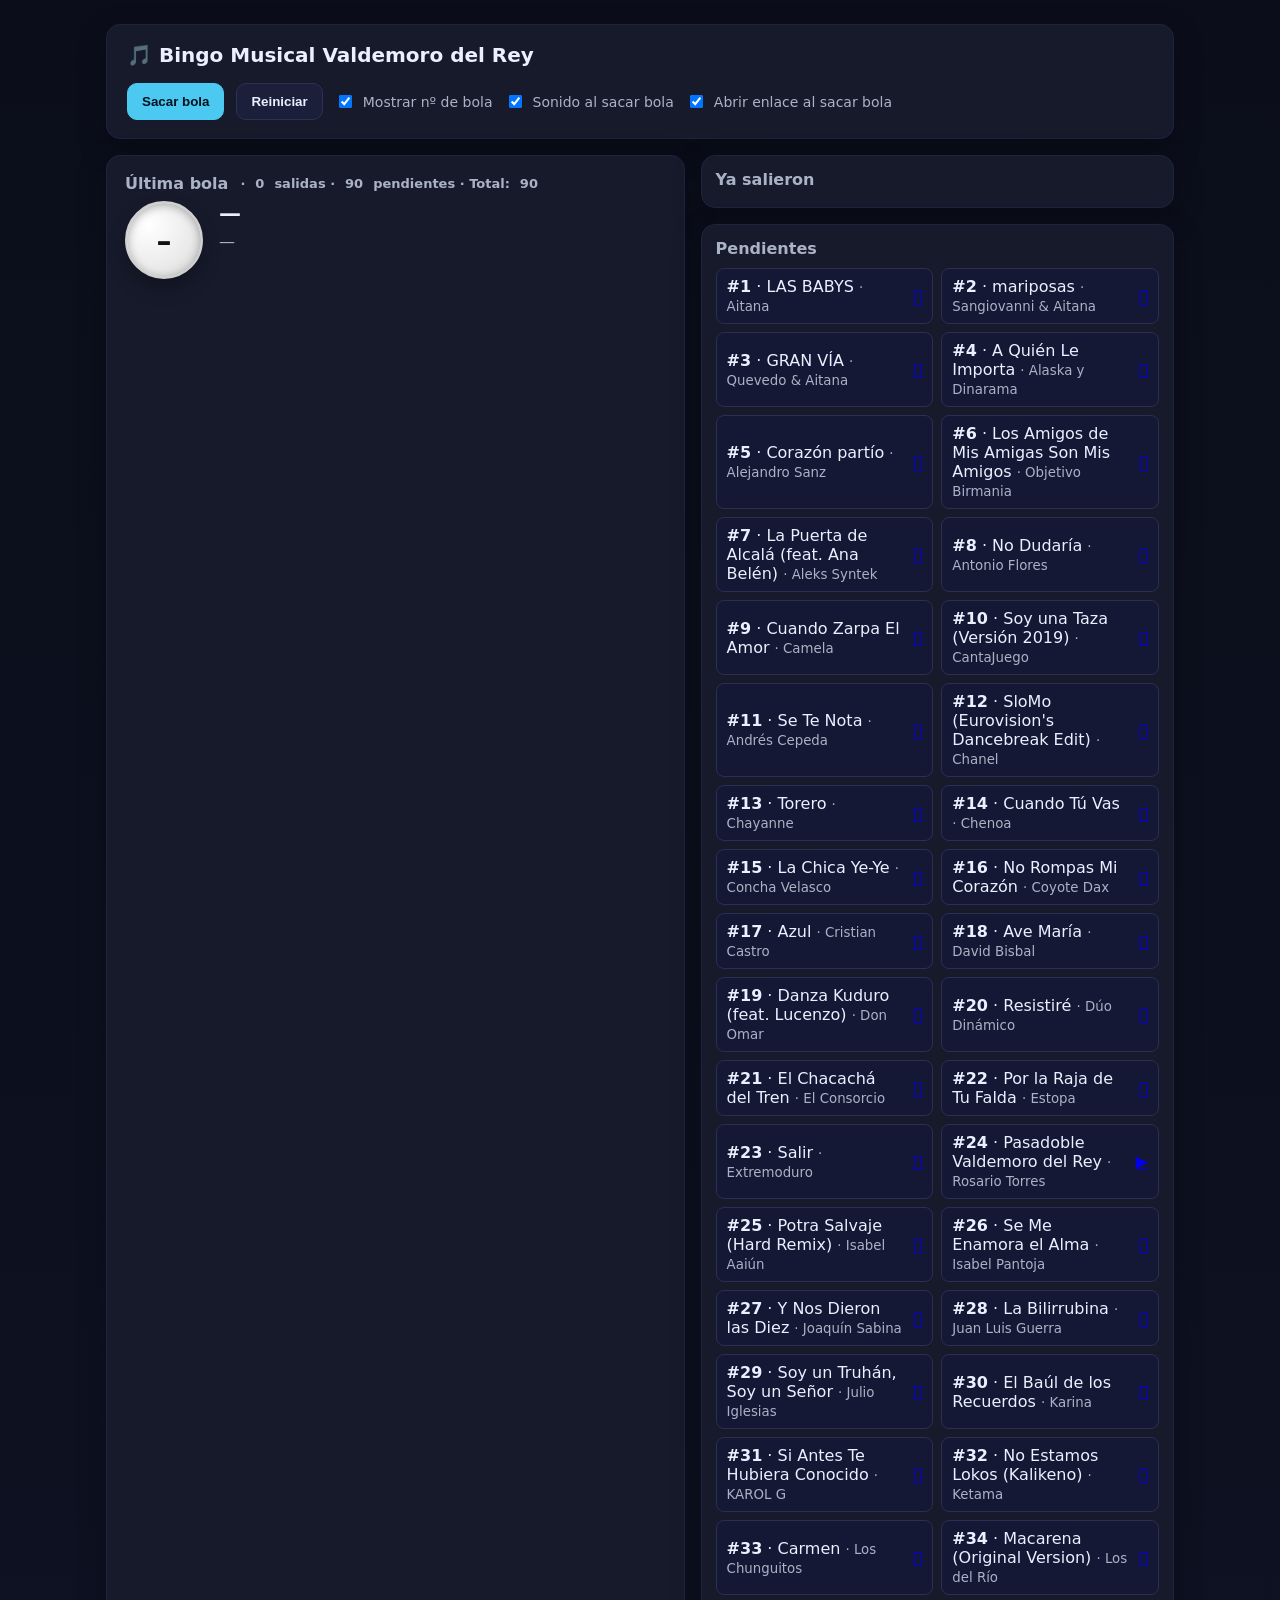
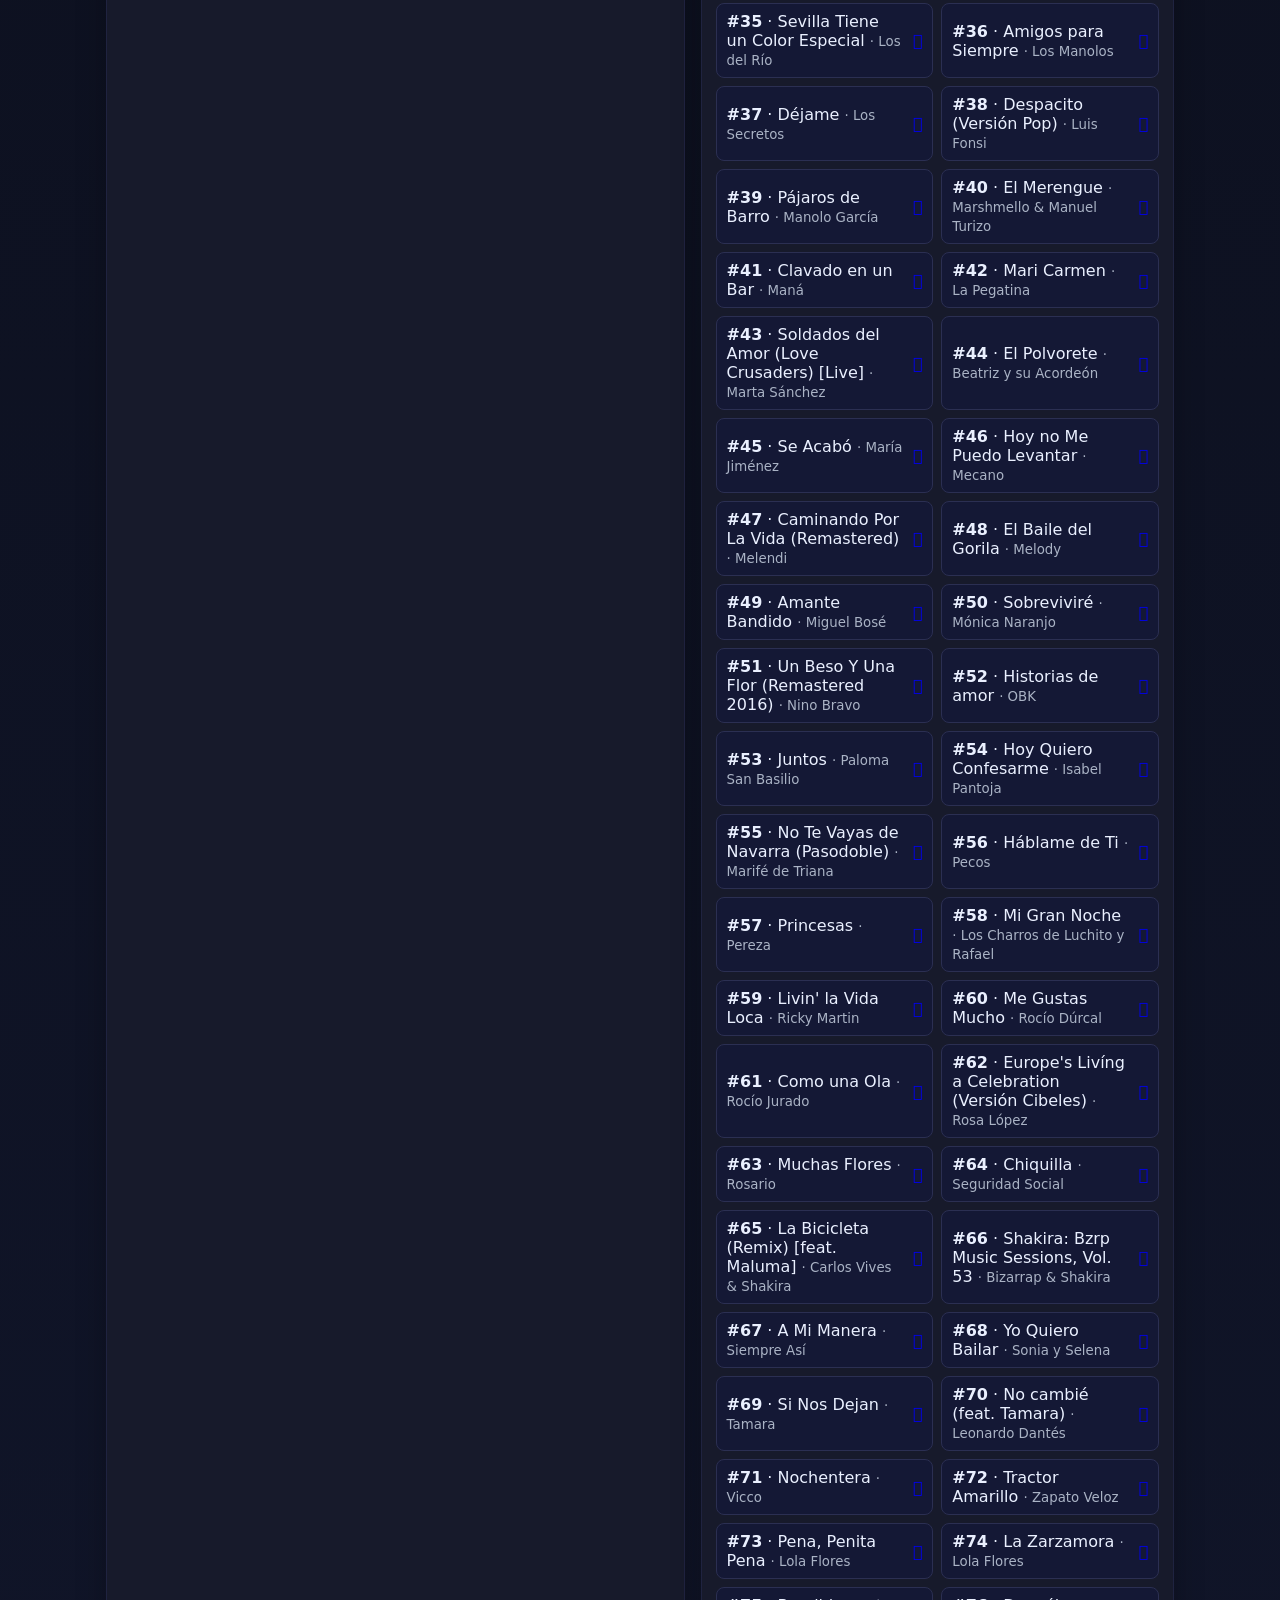
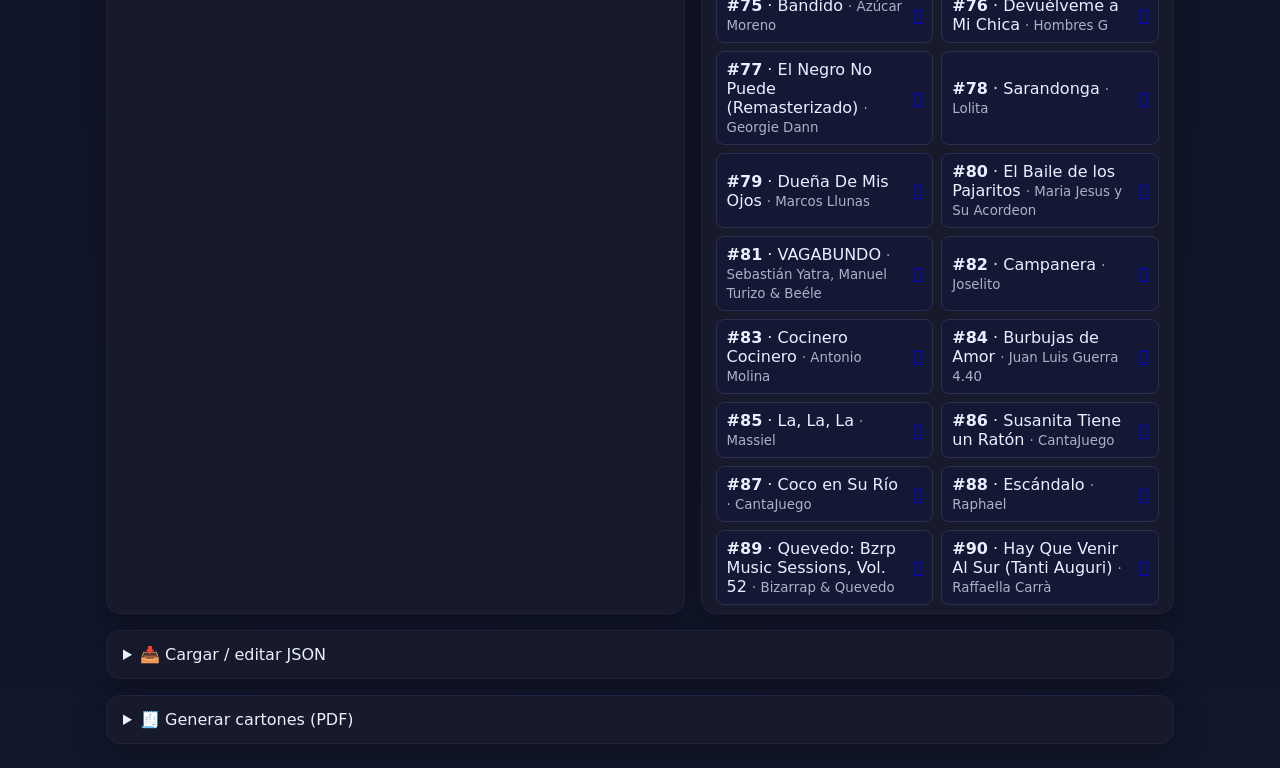
<file: pr-preview/pr-2/Index_v1.html>
<!doctype html>
<html lang="es">
<head>
<meta charset="utf-8" />
<meta name="viewport" content="width=device-width,initial-scale=1" />
<title>Bingo Musical Valdemoro del Rey</title>
<style>
  :root{
    --bg:#0f1220; --card:#171a2b; --muted:#aab3c5; --text:#eaf0ff; --accent:#4cc9f0; --ok:#38d39f; --warn:#ffbe0b; --danger:#ef476f;
  }
  *{box-sizing:border-box}
  body{margin:0;background:linear-gradient(180deg,#0b0e1a 0%,#11162b 100%);color:var(--text);font-family:system-ui,-apple-system,Segoe UI,Roboto,Ubuntu,Cantarell,'Helvetica Neue',Arial}
  .wrap{max-width:1100px;margin:24px auto;padding:0 16px}
  .card{background:var(--card);border:1px solid #1f2340;border-radius:14px;box-shadow:0 10px 30px rgba(0,0,0,.25)}
  header.card{padding:18px 20px;display:flex;gap:16px;align-items:center;justify-content:space-between;flex-wrap:wrap}
  header h1{font-size:20px;margin:0}
  header .controls{display:flex;gap:12px;align-items:center;flex-wrap:wrap}
  .btn{appearance:none;border:1px solid #2d3156;background:#1b1f39;color:var(--text);padding:10px 14px;border-radius:10px;cursor:pointer;font-weight:600}
  .btn.primary{background:var(--accent);border-color:var(--accent);color:#001220}
  .btn:disabled{opacity:.5;cursor:not-allowed}
  .toggle{display:flex;gap:8px;align-items:center;font-size:14px;color:var(--muted)}
  .main{display:grid;grid-template-columns:1.1fr .9fr;gap:16px;margin-top:16px}
  @media (max-width:900px){.main{grid-template-columns:1fr}}
  .now.card{padding:18px}
  .now h2{margin:0 0 8px 0;font-size:16px;color:var(--muted);display:flex;align-items:center;gap:12px}
  .counters{font-size:13px;color:var(--muted);display:flex;gap:10px}
  .songBox{display:flex;gap:16px;align-items:flex-start;justify-content:space-between}
  .songMeta{min-height:72px;flex:1}
  .title{font-size:22px;font-weight:800;margin:0}
  .artist{margin:6px 0 0 0;color:var(--muted)}
  .ball{display:inline-flex;align-items:center;justify-content:center;min-width:78px;height:78px;border-radius:50%;
        background:radial-gradient(circle at 30% 30%, #fff, #eaeaea 60%, #d0d0d0);color:#111;border:2px solid #cfcfcf;
        font-weight:900;font-size:30px;box-shadow:inset 0 2px 10px rgba(0,0,0,.3), 0 10px 18px rgba(0,0,0,.25)}
  .links{display:flex;gap:10px;align-items:center;margin-top:10px;flex-wrap:wrap}
  .linkIcon{display:inline-flex;align-items:center;gap:8px;padding:8px 10px;border:1px solid #2d3156;border-radius:8px;text-decoration:none;color:var(--text);background:#151935}
  .linkIcon:hover{border-color:var(--accent)}
  .apple svg,.yt svg{width:18px;height:18px}
  .lists{display:grid;gap:16px}
  .list.card{padding:14px 14px 8px}
  .list h3{margin:0 0 10px 0;font-size:16px;color:var(--muted)}
  .grid{display:grid;grid-template-columns:repeat(2,1fr);gap:8px}
  @media (max-width:700px){.grid{grid-template-columns:1fr}}
  .pill{padding:8px 10px;background:#141835;border:1px solid #2b2f52;border-radius:8px;display:flex;justify-content:space-between;gap:10px;align-items:center}
  .pill small{color:var(--muted)}
  .pill.used{opacity:.55}
  .pill .open{margin-left:auto}
  details.loader{margin-top:16px}
  details.loader>summary{cursor:pointer;user-select:none;padding:14px 16px}
  .loader .panel{padding:0 16px 16px}
  textarea{width:100%;min-height:180px;border-radius:10px;border:1px solid #2b2f52;background:#0f1330;color:var(--text);padding:12px;resize:vertical}
  .loader .row{display:flex;gap:10px;flex-wrap:wrap;margin-top:10px}
  .msg{margin-top:8px;font-size:13px;color:var(--muted)}
</style>
</head>
<body>
<div class="wrap">
  <header class="card">
    <h1>🎵 Bingo Musical Valdemoro del Rey</h1>
    <div class="controls">
      <button id="drawBtn" class="btn primary">Sacar bola</button>
      <button id="resetBtn" class="btn">Reiniciar</button>
      <label class="toggle"><input type="checkbox" id="cbShowBall" checked> Mostrar nº de bola</label>
      <label class="toggle"><input type="checkbox" id="cbSound" checked> Sonido al sacar bola</label>
      <label class="toggle"><input type="checkbox" id="cbAutoOpen" checked> Abrir enlace al sacar bola</label>
    </div>
  </header>

  <section class="main">
    <div class="now card">
      <h2>
        Última bola
        <span class="counters">
          · <strong id="countDrawn">0</strong> salidas
          · <strong id="countPending">0</strong> pendientes
          · Total: <strong id="countTotal">0</strong>
        </span>
      </h2>
      <div class="songBox">
        <div class="ball" id="ballNum">–</div>
        <div class="songMeta">
          <p class="title" id="songTitle">—</p>
          <p class="artist" id="songArtist">—</p>
          <div class="links" id="songLinks"></div>
        </div>
      </div>
    </div>

    <div class="lists">
      <div class="list card">
        <h3>Ya salieron</h3>
        <div id="drawnList" class="grid"></div>
      </div>
      <div class="list card">
        <h3>Pendientes</h3>
        <div id="pendingList" class="grid"></div>
      </div>
    </div>
  </section>

  <!-- Carga de JSON plegable -->
  <details class="loader card" id="loaderBox" close>
    <summary>📥 Cargar / editar JSON</summary>
    <div class="panel">
      <p class="msg">Pega aquí tu JSON (puede ser el wrapper con <code>tracks</code> o un array de pistas). Al cargar, se insertará <strong>en la posición 24</strong> una entrada de YouTube: <code>https://youtu.be/fFymS4MOzW0?si=HHfD8zbTIdWuHcXm</code>.</p>
      <textarea id="jsonInput" placeholder="Pega aquí el JSON…"></textarea>
      <div class="row">
        <button id="loadBtn" class="btn primary">Cargar JSON</button>
        <button id="useScriptBtn" class="btn">Cargar JSON embebido</button>
        <button id="toggleLoader" class="btn">Ocultar panel</button>
      </div>
      <p class="msg" id="statusMsg"></p>
    </div>
  </details>

  <!-- Generador de cartones -->
  <details class="loader card" id="loaderBox" close>
    <summary>🧾 Generar cartones (PDF)</summary>
    <div class="row">
      <label>Cantidad: <input id="qty" type="number" min="2" max="100" step="2" value="40" style="width:80px"></label>
      <button id="genBtn" class="btn primary">Generar cartones (PDF)</button>
      <span class="msg">A4 vertical · 2 cartones por página · 4×2 · “24” forzado al Pasodoble</span>
    </div>
    <p class="msg">Usa la lista actualmente cargada arriba. Si no has cargado nada, puedes usar “Cargar JSON embebido”.</p>
  </details>

  <!-- JSON embebido (original). La inserción del vídeo se hace al cargar -->
  <script type="application/json" id="initialJson">
    [
      {
        "description" : null,
        "tracks" : [
          {"serviceId":"1690003453","isrc":"ESUM72301752","artist":"Aitana","service":"applemusic","album":"LAS BABYS - Single","track":"LAS BABYS"},
          {"serviceId":"1625189890","artist":"Sangiovanni & Aitana","isrc":"ITZ042200146","album":"mariposas - Single","service":"applemusic","track":"mariposas"},
          {"service":"applemusic","track":"GRAN VÍA","isrc":"ES03H2400005","serviceId":"1780125579","artist":"Quevedo & Aitana","album":"BUENAS NOCHES"},
          {"serviceId":"726347452","album":"No Es Pecado (Remastered)","isrc":"ES5088602056","artist":"Alaska y Dinarama","track":"A Quién Le Importa","service":"applemusic"},
          {"artist":"Alejandro Sanz","service":"applemusic","track":"Corazón partío","serviceId":"478735639","album":"Colección definitiva (Super Deluxe iTunes exclusive)","isrc":"ES5159706045"},
          {"album":"Los Amigos de Mis Amigas Son Mis Amigos","service":"applemusic","track":"Los Amigos de Mis Amigas Son Mis Amigos","artist":"Objetivo Birmania","serviceId":"1255652871","isrc":"ES5118900095"},
          {"track":"La Puerta de Alcalá (feat. Ana Belén)","album":"Dual","artist":"Aleks Syntek","service":"applemusic","serviceId":"1299890926","isrc":"MXF011700221"},
          {"isrc":"ES5118001337","track":"No Dudaría","serviceId":"284746940","album":"Lo Mejor de Antonio","service":"applemusic","artist":"Antonio Flores"},
          {"serviceId":"693126354","track":"Cuando Zarpa El Amor","service":"applemusic","isrc":"ES5080400083","artist":"Camela","album":"Dioni, Ángeles y Miguel"},
          {"artist":"CantaJuego","serviceId":"1815321362","isrc":"ES6081810816","album":"Super Éxitos","track":"Soy una Taza (Versión 2019)","service":"applemusic"},
          {"isrc":"COFC10910010","album":"Día Tras Día","artist":"Andrés Cepeda","service":"applemusic","serviceId":"1735811389","track":"Se Te Nota"},
          {"service":"applemusic","serviceId":"1623372943","album":"SloMo (Eurovision's Dancebreak Edit) - Single","artist":"Chanel","track":"SloMo (Eurovision's Dancebreak Edit)","isrc":"ES94B2200107"},
          {"track":"Torero","artist":"Chayanne","album":"Grandes Éxitos","isrc":"NLB630200016","service":"applemusic","serviceId":"162308851"},
          {"service":"applemusic","serviceId":"1443353134","isrc":"ES6010200167","album":"Chenoa","track":"Cuando Tú Vas","artist":"Chenoa"},
          {"track":"La Chica Ye-Ye","isrc":"DEXN92264767","serviceId":"1620245427","service":"applemusic","artist":"Concha Velasco","album":"Las Canciones de Concha Velasco"},
          {"serviceId":"1630351475","service":"applemusic","isrc":"ES6010100020","album":"Me Vale","artist":"Coyote Dax","track":"No Rompas Mi Corazón"},
          {"track":"Azul","isrc":"USBL10100287","album":"Cancionero","service":"applemusic","artist":"Cristian Castro","serviceId":"1140337878"},
          {"artist":"David Bisbal","service":"applemusic","isrc":"ES6010200293","track":"Ave María","serviceId":"1442852141","album":"Corazón Latino"},
          {"service":"applemusic","isrc":"USUM71020778","track":"Danza Kuduro (feat. Lucenzo)","serviceId":"1440636498","artist":"Don Omar","album":"Meet The Orphans (Deluxe Edition)"},
          {"serviceId":"289543922","album":"Resistiré","isrc":"ES5110002956","track":"Resistiré","artist":"Dúo Dinámico","service":"applemusic"},
          {"album":"Canciones para Toda la Vida","isrc":"ES5089302510","track":"El Chacachá del Tren","artist":"El Consorcio","serviceId":"699619884","service":"applemusic"},
          {"artist":"Estopa","serviceId":"1109973192","track":"Por la Raja de Tu Falda","album":"Esencial Estopa","service":"applemusic","isrc":"ES5029900140"},
          {"album":"Canciones Prohibidas","isrc":"ES5019814000","service":"applemusic","track":"Salir","serviceId":"403729816","artist":"Extremoduro"},
          {"isrc":"QZTB82355610","album":"Potra Salvaje (Hard Remix) - Single","artist":"Isabel Aaiún","track":"Potra Salvaje (Hard Remix)","serviceId":"1750981699","service":"applemusic"},
          {"service":"applemusic","track":"Se Me Enamora el Alma","album":"Pasión y Deseo - Sus Grandes Éxitos de la Copla y de la Balada Romántica","artist":"Isabel Pantoja","serviceId":"333607875","isrc":"ES5028900068"},
          {"service":"applemusic","isrc":"ES5029200072","track":"Y Nos Dieron las Diez","album":"Física y Química","artist":"Joaquín Sabina","serviceId":"268603427"},
          {"isrc":"USJ3V1862535","album":"Merengue Mania ¡Éxitos Latino!","track":"La Bilirrubina","artist":"Juan Luis Guerra","service":"applemusic","serviceId":"1560870008"},
          {"serviceId":"323475992","isrc":"NLB637800101","album":"Mi Vida - Grandes Éxitos","service":"applemusic","track":"Soy un Truhán, Soy un Señor","artist":"Julio Iglesias"},
          {"track":"El Baúl de los Recuerdos","artist":"Karina","service":"applemusic","isrc":"ES5299400048","album":"Mágicos 60","serviceId":"157403400"},
          {"serviceId":"1819545673","isrc":"USUG12400968","track":"Si Antes Te Hubiera Conocido","service":"applemusic","artist":"KAROL G","album":"Tropicoqueta"},
          {"serviceId":"1444002414","track":"No Estamos Lokos (Kalikeno)","service":"applemusic","isrc":"ES5009500064","artist":"Ketama","album":"De Aki a Ketama"},
          {"album":"Hoy Sus 30 Mejores Canciones","service":"applemusic","track":"Carmen","isrc":"ES5630700152","artist":"Los Chunguitos","serviceId":"259103307"},
          {"serviceId":"258647542","isrc":"ES5109500538","track":"Macarena (Original Version)","artist":"Los del Río","service":"applemusic","album":"Fiesta Macarena"},
          {"artist":"Los del Río","isrc":"ES5100100219","service":"applemusic","album":"Alegría y Cosabuena","track":"Sevilla Tiene un Color Especial","serviceId":"255684965"},
          {"track":"Amigos para Siempre","album":"Rumbas Sin Fronteras","artist":"Los Manolos","service":"applemusic","isrc":"ES5020100334","serviceId":"255677282"},
          {"track":"Déjame","serviceId":"101205025","artist":"Los Secretos","service":"applemusic","isrc":"ES6009600120","album":"Grandes Éxitos"},
          {"serviceId":"1445025224","isrc":"USUM71700112","album":"Despacito (Versión Pop) - Single","track":"Despacito (Versión Pop)","artist":"Luis Fonsi","service":"applemusic"},
          {"track":"Pájaros de Barro","isrc":"ES5029800161","album":"Arena en los Bolsillos","artist":"Manolo García","service":"applemusic","serviceId":"276995935"},
          {"album":"El Merengue - Single","service":"applemusic","isrc":"USSD12300040","track":"El Merengue","artist":"Marshmello & Manuel Turizo","serviceId":"1673869624"},
          {"album":"Sueños Líquidos","serviceId":"306124358","service":"applemusic","artist":"Maná","track":"Clavado en un Bar","isrc":"MXF159700094"},
          {"track":"Mari Carmen","serviceId":"1472265522","service":"applemusic","artist":"La Pegatina","album":"Xapomelön","isrc":"ES7311100021"},
          {"album":"Lo Mejor de Marta Sánchez","service":"applemusic","artist":"Marta Sánchez","isrc":"ES5700501183","track":"Soldados del Amor (Love Crusaders) [Live]","serviceId":"1442665094"},
          {"service":"applemusic","artist":"Beatriz y su Acordeón","serviceId":"1728036402","album":"Poquito a Poco","isrc":"ES7421600239","track":"El Polvorete"},
          {"track":"Se Acabó","album":"12 Grandes Éxitos","artist":"María Jiménez","service":"applemusic","serviceId":"128179175","isrc":"ES5079100127"},
          {"service":"applemusic","track":"Hoy no Me Puedo Levantar","serviceId":"1559885440","album":"Mecano","isrc":"ES5029700676","artist":"Mecano"},
          {"album":"Caminando Por La Vida (Remastered)","track":"Caminando Por La Vida (Remastered)","service":"applemusic","artist":"Melendi","serviceId":"726341812","isrc":"ES5080700531"},
          {"track":"El Baile del Gorila","service":"applemusic","serviceId":"1339123856","isrc":"ES5110103506","album":"De Pata Negra","artist":"Melody"},
          {"artist":"Miguel Bosé","isrc":"NLB638490150","serviceId":"422022735","album":"Bandido","track":"Amante Bandido","service":"applemusic"},
          {"isrc":"ES5110002561","artist":"Mónica Naranjo","serviceId":"283536755","service":"applemusic","track":"Sobreviviré","album":"Minage"},
          {"service":"applemusic","serviceId":"1443284629","album":"Un Beso Y Una Flor (Remastered 2016)","artist":"Nino Bravo","track":"Un Beso Y Una Flor (Remastered 2016)","isrc":"ES5701600285"},
          {"track":"Historias de amor","service":"applemusic","serviceId":"695551557","album":"Llámalo Sueño","artist":"OBK","isrc":"ES1059200100"},
          {"service":"applemusic","isrc":"ES5088303961","artist":"Paloma San Basilio","album":"Las 101 canciones - Cinco décadas de Pop Español","serviceId":"930077977","track":"Juntos"},
          {"serviceId":"276169923","album":"Marinero de Luces","service":"applemusic","isrc":"ES5028500092","track":"Hoy Quiero Confesarme","artist":"Isabel Pantoja"},
          {"service":"applemusic","isrc":"ES5027500283","album":"La Copla, Siempre","track":"No Te Vayas de Navarra (Pasodoble)","serviceId":"273921316","artist":"Marifé de Triana"},
          {"isrc":"ES5117900040","track":"Háblame de Ti","service":"applemusic","serviceId":"283155186","artist":"Pecos","album":"30 Grandes Éxitos y un Par de Corazones"},
          {"service":"applemusic","serviceId":"274146665","album":"Animales","artist":"Pereza","isrc":"ES5020500059","track":"Princesas"},
          {"artist":"Los Charros de Luchito y Rafael","isrc":"CLDG21400407","service":"applemusic","track":"Mi Gran Noche","serviceId":"1283366227","album":"A Pasos de Gigante"},
          {"track":"Livin' la Vida Loca","serviceId":"192821659","album":"Ricky Martin","isrc":"NLB639920005","service":"applemusic","artist":"Ricky Martin"},
          {"album":"Rocío Dúrcal: Sus 16 Grandes Éxitos","artist":"Rocío Dúrcal","isrc":"MXF019100120","serviceId":"168412220","track":"Me Gustas Mucho","service":"applemusic"},
          {"track":"Como una Ola","artist":"Rocío Jurado","album":"Los Grandes Exitos: Viva el Amor","service":"applemusic","isrc":"ES5028100144","serviceId":"279848357"},
          {"artist":"Rosa López","isrc":"ES5020200286","album":"Rosa","serviceId":"478019634","service":"applemusic","track":"Europe's Livíng a Celebration (Versión Cibeles)"},
          {"serviceId":"164159729","artist":"Rosario","track":"Muchas Flores","service":"applemusic","album":"Muchas Flores","isrc":"ES5110103389"},
          {"track":"Chiquilla","service":"applemusic","artist":"Seguridad Social","serviceId":"42231361","isrc":"ES5019150000","album":"Grandes Exitos (Gracias Por las Molestias)"},
          {"isrc":"USSD11600217","artist":"Carlos Vives & Shakira","album":"La Bicicleta (Remix) [feat. Maluma] - Single","service":"applemusic","track":"La Bicicleta (Remix) [feat. Maluma]","serviceId":"1145210128"},
          {"artist":"Bizarrap & Shakira","serviceId":"1731060236","isrc":"UYB282301031","album":"Las Mujeres Ya No Lloran","service":"applemusic","track":"Shakira: Bzrp Music Sessions, Vol. 53"},
          {"serviceId":"255617963","service":"applemusic","track":"A Mi Manera","isrc":"ES6020100007","album":"10 Años Juntos","artist":"Siempre Así"},
          {"serviceId":"1443746027","service":"applemusic","artist":"Sonia y Selena","album":"Yo Quiero Bailar","isrc":"ES6010200113","track":"Yo Quiero Bailar"},
          {"serviceId":"1443555265","artist":"Tamara","album":"Gracias (Edited Version)","service":"applemusic","isrc":"ES5709904790","track":"Si Nos Dejan"},
          {"service":"applemusic","album":"El baile del pañuelo","serviceId":"1695162826","track":"No cambié (feat. Tamara)","isrc":"ESA011221717","artist":"Leonardo Dantés"},
          {"service":"applemusic","isrc":"ES5022202466","track":"Nochentera","serviceId":"1650898131","artist":"Vicco","album":"Nochentera - Single"},
          {"service":"applemusic","isrc":"USJE61710439","serviceId":"1315218782","track":"Tractor Amarillo","album":"Ponti \"Country\" La Pared","artist":"Zapato Veloz"},
          {"track":"Pena, Penita Pena","artist":"Lola Flores","service":"applemusic","serviceId":"162276609","isrc":"ES5378900031","album":"Exitos, Vol.1"},
          {"isrc":"USA371225048","album":"Lola Flores - Sus 100 Mejores Canciones","artist":"Lola Flores","service":"applemusic","serviceId":"427245793","track":"La Zarzamora"},
          {"service":"applemusic","isrc":"ES5119000008","album":"Mucho Ázucar - Grandes Éxitos","track":"Bandido","serviceId":"290883355","artist":"Azúcar Moreno"},
          {"isrc":"ES5018572005","track":"Devuélveme a Mi Chica","service":"applemusic","artist":"Hombres G","serviceId":"979321016","album":"Hombres G (Edición 30 Aniversario)"},
          {"service":"applemusic","artist":"Georgie Dann","album":"El Negro No Puede (Remasterizado)","track":"El Negro No Puede (Remasterizado)","serviceId":"1471952239","isrc":"ES5021901033"},
          {"artist":"Lolita","service":"applemusic","track":"Sarandonga","serviceId":"257203793","album":"Lola Lolita Lola","isrc":"ES5150154002"},
          {"serviceId":"379425107","track":"Dueña De Mis Ojos","isrc":"USA561002405","service":"applemusic","artist":"Marcos Llunas","album":"Me Gusta"},
          {"service":"applemusic","album":"Fiesta Carnaval / Digital Compilation","isrc":"ES7580502207","serviceId":"213875886","track":"El Baile de los Pajaritos","artist":"Maria Jesus y Su Acordeon"},
          {"album":"VAGABUNDO - Single","track":"VAGABUNDO","service":"applemusic","artist":"Sebastián Yatra, Manuel Turizo & Beéle","isrc":"USUM72305982","serviceId":"1686245995"},
          {"album":"La Voz de Oro","service":"applemusic","serviceId":"255688927","artist":"Joselito","isrc":"ES5029800715","track":"Campanera"},
          {"artist":"Antonio Molina","serviceId":"282320272","track":"Cocinero Cocinero","album":"Grabaciones Discos Pizarra: Antonio Molina","service":"applemusic","isrc":"ES5300205733"},
          {"serviceId":"19468968","artist":"Juan Luis Guerra 4.40","track":"Burbujas de Amor","isrc":"USKP10400047","service":"applemusic","album":"Bachata Rosa"},
          {"album":"Orígenes","artist":"Massiel","serviceId":"1344881200","isrc":"ES5100300048","service":"applemusic","track":"La, La, La"},
          {"artist":"CantaJuego","service":"applemusic","album":"CantaJuego, Vol. 1","isrc":"ES5021400057","track":"Susanita Tiene un Ratón","serviceId":"826892125"},
          {"isrc":"ES5021400050","album":"CantaJuego, Vol. 1","service":"applemusic","track":"Coco en Su Río","serviceId":"826892118","artist":"CantaJuego"},
          {"serviceId":"1158274341","album":"Ave Fénix","track":"Escándalo","artist":"Raphael","service":"applemusic","isrc":"NLB639210006"},
          {"album":"Quevedo: Bzrp Music Sessions, Vol. 52 - Single","track":"Quevedo: Bzrp Music Sessions, Vol. 52","artist":"Bizarrap & Quevedo","service":"applemusic","serviceId":"1632746802","isrc":"UYB282201028"},
          {"service":"applemusic","isrc":"ITM000102377","artist":"Raffaella Carrà","album":"JOY","serviceId":"1613335113","track":"Hay Que Venir Al Sur (Tanti Auguri)"}
        ],
        "serviceId" : "pl.u-Z6xlF0VjKox",
        "name" : "Bingo Musical VDR",
        "service" : "applemusic",
        "snapshotId" : null
      }
    ]
  </script>
</div>

<script>
  // ========= util =========
  const APPLE_BASE = "https://music.apple.com/es/song/";
  const YT_URL = "https://youtu.be/fFymS4MOzW0?si=HHfD8zbTIdWuHcXm";

  const el = id => document.getElementById(id);
  const ballNum = el('ballNum'), songTitle = el('songTitle'), songArtist = el('songArtist'), songLinks = el('songLinks');
  const drawnList = el('drawnList'), pendingList = el('pendingList');
  const drawBtn = el('drawBtn'), resetBtn = el('resetBtn'), cbShowBall = el('cbShowBall'), cbSound = el('cbSound'), cbAutoOpen = el('cbAutoOpen');
  const loadBtn = el('loadBtn'), useScriptBtn = el('useScriptBtn'), jsonInput = el('jsonInput'), statusMsg = el('statusMsg');
  const loaderBox = el('loaderBox'); const toggleLoaderBtn = el('toggleLoader');
  const countDrawn = el('countDrawn'), countPending = el('countPending'), countTotal = el('countTotal');

  const genBtn = el('genBtn'), qtyInput = el('qty');

  let tracks = [];           // normalizados
  let order = [];            // índices restantes (para no repetir)
  let drawn = [];            // objetos ya salidos
  let popupTab = null;       // referencia a la pestaña secundaria reutilizable

  // Beep "clásico" bingo
  let audioCtx;
  function bingoBeep(){
    if(!cbSound.checked) return;
    try{
      audioCtx = audioCtx || new (window.AudioContext || window.webkitAudioContext)();
      const o = audioCtx.createOscillator();
      const g = audioCtx.createGain();
      o.type = 'triangle';
      o.frequency.setValueAtTime(620, audioCtx.currentTime);
      o.frequency.exponentialRampToValueAtTime(420, audioCtx.currentTime + 0.15);
      g.gain.setValueAtTime(0.0001, audioCtx.currentTime);
      g.gain.exponentialRampToValueAtTime(0.4, audioCtx.currentTime + 0.02);
      g.gain.exponentialRampToValueAtTime(0.0001, audioCtx.currentTime + 0.3);
      o.connect(g).connect(audioCtx.destination);
      o.start();
      o.stop(audioCtx.currentTime + 0.32);
    }catch(e){}
  }

  function normalizeInput(json){
    let raw;
    if(Array.isArray(json)){
      if(json.length && json[0] && Array.isArray(json[0].tracks)) raw = json[0].tracks;
      else raw = json;
    } else if(json && Array.isArray(json.tracks)) raw = json.tracks;
    else throw new Error("Estructura JSON no reconocida. Debe ser un array de pistas o un objeto con 'tracks'.");

    const norm = raw.map((t, i) => {
      const title = t.title || t.track || "—";
      const artist = t.artist || "—";
      const album = t.album || "";
      const service = t.service || "applemusic";
      const serviceId = (t.serviceId ?? "").toString();
      let url = t.apple_url || t.url || "";
      if(!url){
        if(service === 'applemusic' && serviceId) url = APPLE_BASE + serviceId;
      }
      return { title, artist, album, isrc: t.isrc || "", service, serviceId, url, _origIndex:i };
    });

    return norm;
  }

  function insertYoutubeAtPosition24(arr){
    const idx = 23; // 0-based => posición 24
    const videoId = (YT_URL.match(/(?:v=|\.be\/)([\w-]{11})/)||[])[1] || "fFymS4MOzW0";
    const ytItem = {
      title: "Pasadoble Valdemoro del Rey",
      artist: "Rosario Torres",
      album: "",
      isrc: "",
      service: "youtube",
      serviceId: videoId,
      url: YT_URL,
      _origIndex: "yt"
    };
    const out = arr.slice();
    if(out.length >= idx){
      out.splice(idx, 0, ytItem);
    } else {
      out.push(ytItem);
    }
    return out;
  }

  function resetState(newTracks){
    tracks = newTracks;
    order = Array.from({length: tracks.length}, (_,i)=>i);
    drawn = [];
    updateUI();
    setCurrent(); // limpia la ficha actual
  }

  function setCurrent(item=null, index=null){
    ballNum.style.visibility = cbShowBall.checked ? 'visible' : 'hidden';
    if(!item){
      ballNum.textContent = "–";
      songTitle.textContent = "—";
      songArtist.textContent = "—";
      songLinks.innerHTML = "";
      return;
    }
    const ballNumber = index + 1;
    ballNum.textContent = ballNumber;

    songTitle.textContent = item.title || "—";
    songArtist.textContent = item.artist || "—";

    const links = [];
    if(item.service === 'applemusic' && (item.url || item.serviceId)){
      const href = item.url || (APPLE_BASE + item.serviceId);
      links.push(renderAppleLink(href));
    } else if(item.service === 'youtube' && item.url){
      links.push(renderYouTubeLink(item.url));
    }
    songLinks.innerHTML = links.join("");
  }

  function renderAppleLink(href){
    return `<a class="linkIcon apple open" href="${href}" target="_blank" rel="noopener">
      <svg viewBox="0 0 24 24" aria-hidden="true"><path fill="currentColor" d="M16.365 1.43c0 1.14-.46 2.22-1.21 3.02-.77.83-2.04 1.48-3.13 1.48-.06-1.16.49-2.3 1.22-3.06.78-.81 2.11-1.43 3.12-1.44.02 0 .02 0 .02 0zM20.8 17.44c-.59 1.36-.88 1.95-1.65 3.15-1.07 1.64-2.58 3.69-4.45 3.71-1.67.02-2.1-1.09-4.37-1.08-2.27.01-2.75 1.09-4.43 1.07-1.87-.02-3.29-1.86-4.36-3.49C.1 18.55-1.58 13.56 1 9.83c1.19-1.83 3.31-2.99 5.62-3.02 1.76-.03 3.43 1.2 4.37 1.2.92 0 2.98-1.49 5.02-1.27.86.04 3.28.35 4.83 2.63-4.2 2.32-3.52 8.36-.04 8.07z"/></svg>
      <span>Abrir en Apple Music</span>
    </a>`;
  }

  function renderYouTubeLink(href){
    return `<a class="linkIcon yt open" href="${href}" target="_blank" rel="noopener">
      <svg viewBox="0 0 24 24" aria-hidden="true"><path fill="currentColor" d="M23.5 6.2a4.8 4.8 0 0 0-.8-2.1 3.2 3.2 0 0 0-2.2-1.2C17.9 2.5 12 2.5 12 2.5s-5.9 0-8.5.4A3.2 3.2 0 0 0 1.3 4a4.8 4.8 0 0 0-.8 2.1A35.1 35.1 0 0 0 0 12c0 1.9.1 3.8.5 5.8.1.8.3 1.5.8 2.1.5.6 1.3 1 2.2 1.1C6.1 21.5 12 21.5 12 21.5s5.9 0 8.5-.4a3.2 3.2 0 0 0 2.2-1.1c.5-.6.7-1.3.8-2.1.4-2 .5-3.9.5-5.8 0-1.9-.1-3.8-.5-5.8zM9.6 15.5V8.5l6.4 3.5-6.4 3.5z"/></svg>
      <span>Abrir en YouTube</span>
    </a>`;
  }

  function updateUI(){
    // Contadores
    countTotal.textContent = tracks.length;
    countDrawn.textContent = drawn.length;
    countPending.textContent = order.length;

    // Listas
    drawnList.innerHTML = drawn.map(d => pill(d.item, d.index, true)).join("");
    const remaining = order.map(i => pill(tracks[i], i, false)).join("");
    pendingList.innerHTML = remaining;

    // Enlaces en listas -> abrir en pestaña secundaria reutilizable
    document.querySelectorAll('.pill a.open').forEach(a=>{
      a.addEventListener('click', (ev)=>{
        ev.preventDefault();
        openInSideTab(a.href);
      }, {passive:false});
    });
  }

  function pill(item, index, used){
    const n = index + 1;
    const href = item.service === 'youtube'
      ? (item.url || '')
      : (item.url || (item.serviceId ? APPLE_BASE + item.serviceId : ''));
    const icon = item.service==='youtube'
      ? '▶︎'
      : '';
    const serviceLabel = item.service==='youtube' ? 'YouTube' : 'Apple Music';
    return `<div class="pill ${used?'used':''}">
      <span><strong>#${n}</strong> · ${escapeHtml(item.title)} <small>· ${escapeHtml(item.artist||'')}</small></span>
      ${href ? `<a class="open" href="${href}" title="Abrir en ${serviceLabel}">${icon}</a>`:''}
    </div>`;
  }

  function escapeHtml(s){return (s??'').toString().replace(/[&<>"']/g, m=>({ '&':'&amp;','<':'&lt;','>':'&gt;','"':'&quot;',"'":'&#39;' }[m]))}

  function drawOne(){
    if(order.length===0){status("No quedan bolas. ¡Bingo completo!"); return;}
    const r = Math.floor(Math.random()*order.length);
    const idx = order.splice(r,1)[0];
    const item = tracks[idx];
    drawn.push({item, index: idx});
    setCurrent(item, idx);
    updateUI();
    bingoBeep();
    status("");

    if(cbAutoOpen.checked){
      // construye URL
      const href = item.service==='youtube'
        ? (item.url || '')
        : (item.url || (item.serviceId ? APPLE_BASE + item.serviceId : ''));
      if(href) openInSideTab(href, true);
    }
  }

  function resetAll(){
    order = Array.from({length: tracks.length}, (_,i)=>i);
    drawn = [];
    setCurrent();
    updateUI();
    status("Reiniciado.");
  }

  function status(msg){ statusMsg.textContent = msg; }

  // ========= apertura en pestaña secundaria única =========
  function openInSideTab(href, tryAutoplay=false){
    // Reutiliza una única pestaña secundaria
    try{
      if(!popupTab || popupTab.closed){
        popupTab = window.open(href, 'bingoPlayer');
      }else{
        popupTab.location.href = href;
      }
      // No forzamos focus a la pestaña secundaria
      // Intento de autoplay (limitado por navegador)
      if(tryAutoplay){
        // Para YouTube se puede añadir ?autoplay=1 si no lo trae
        if(/youtube\.com|youtu\.be/.test(href) && !/[?&]autoplay=1/.test(href)){
          const sep = href.includes('?') ? '&' : '?';
          popupTab.location.href = href + sep + 'autoplay=1';
        }
        // Apple Music web no permite un autoplay fiable por política,
        // pero abrir desde un gesto de usuario suele permitir reproducción.
      }
    }catch(e){
      console.warn('Bloqueado por el navegador o error al abrir la pestaña:', e);
      // fallback: abre en nueva pestaña normal
      window.open(href, '_blank', 'noopener');
    }
  }

  // ========= carga JSON =========
  function loadFromTextarea(){
    try{
      const json = JSON.parse(jsonInput.value.trim());
      const norm = normalizeInput(json);
      const withYT = insertYoutubeAtPosition24(norm).map(fixLink);
      resetState(withYT);
      status(`Cargadas ${withYT.length} pistas.`);
    }catch(e){
      status("Error al cargar JSON: " + e.message);
    }
  }

  function loadFromScriptTag(){
    try{
      const raw = el('initialJson').textContent.trim();
      if(!raw) throw new Error("El <script id='initialJson'> está vacío.");
      const json = JSON.parse(raw);
      const norm = normalizeInput(json);
      const withYT = insertYoutubeAtPosition24(norm).map(fixLink);
      resetState(withYT);
      status(`Cargadas ${withYT.length} pistas desde el script embebido.`);
    }catch(e){
      status("Error al cargar JSON embebido: " + e.message);
    }
  }

  function fixLink(t){
    if(t.service==='applemusic'){
      t.url = t.url || (t.serviceId ? (APPLE_BASE + t.serviceId) : "");
    }
    return t;
  }

  // ========= eventos =========
  drawBtn.addEventListener('click', drawOne);
  resetBtn.addEventListener('click', resetAll);
  cbShowBall.addEventListener('change', ()=>{ ballNum.style.visibility = cbShowBall.checked ? 'visible' : 'hidden'; });
  loadBtn.addEventListener('click', loadFromTextarea);
  useScriptBtn.addEventListener('click', loadFromScriptTag);
  toggleLoaderBtn.addEventListener('click', ()=>{
    loaderBox.open = !loaderBox.open;
    toggleLoaderBtn.textContent = loaderBox.open ? 'Ocultar panel' : 'Mostrar panel';
  });
  
  // ========= Generar cartones =========
  genBtn.addEventListener('click', ()=>{
    try{
      if(!tracks.length){
        alert('Primero carga una lista de canciones.');
        return;
      }
      let qty = qtyInput.valueAsNumber;              // número nativo
      if(!Number.isFinite(qty)) qty = 40;            // fallback
      qty = Math.round(qty);                          // por si meten decimales
      qty = Math.max(2, Math.min(100, qty));          // límites
      if (qty % 2 !== 0) qty += 1;                    // 2 cartones por página ⇒ que sea par
      generateCardsPDF(tracks, qty);
    }catch(e){
      console.error(e);
      alert('No se pudo generar el PDF: ' + e.message);
    }
  });


  // ========= arranque =========
  setCurrent(); // placeholder inicial
  // Si quieres cargar automáticamente el embebido al abrir:
  loadFromScriptTag();
  
  // ========= Generador de PDF (cartones) =========
  function generateCardsPDF(allTracks, quantity){
    // Normaliza fuente de datos con el 24 forzado a Pasodoble (posición fija 24)
    const base = insertYoutubeAtPosition24(allTracks);
    // Construir pares de cartones por página
    const cards = buildCards(base, quantity);

    // Render con iframe printable
    const html = renderCardsHTML(cards);
    const w = window.open('', 'bingo_cards_pdf');
    if(!w){ alert('El navegador bloqueó la ventana emergente. Permite pop-ups.'); return; }
    w.document.open();
    w.document.write(html);
    w.document.close();
    // Espera un poco y lanza print (el usuario puede guardar como PDF)
    setTimeout(()=>{ try{ w.focus(); w.print(); }catch(e){} }, 400);
  }

  function buildCards(songList, quantity){
    const N = songList.length;
    // Generamos un conjunto de bolas [1..N]
    const balls = Array.from({length:N}, (_,i)=>i+1);

    // función para crear un cartón 4x2 con 8 números sin repetición y con 24 fijo
    function makeCard(){
      const chosen = new Set([24]);
      while(chosen.size < 8){
        const b = balls[Math.floor(Math.random()*balls.length)];
        if(!chosen.has(b)) chosen.add(b);
      }
      // devolver ordenados para legibilidad, pero podrías barajar si prefieres
      return Array.from(chosen).sort((a,b)=>a-b);
    }

    const cards = [];
    for(let i=0;i<quantity;i++) cards.push(makeCard());
    return cards;
  }

  function getSongLabel(num, songList){
    const idx = num-1;
    const s = songList[idx];
    const artist = s?.artist ?? '—';
    const title = s?.title ?? '—';
    return `${artist} – ${title}`;
  }

  function renderCardsHTML(cards){
    const css = `
      <style>
        @page { size: A4 portrait; margin: 10mm; }
        body{font-family: system-ui, -apple-system, Segoe UI, Roboto, Arial; color:#111; margin:0;}
        .page{page-break-after: always; display: grid; grid-template-rows: 1fr 1fr; gap: 0; height: calc(297mm - 20mm);}
        .ticket{border:2px solid #111; margin:0; padding:8mm; display:flex; flex-direction:column; justify-content:space-between;}
        .title{font-weight:800; font-size:14pt; margin:0 0 6mm 0; text-align:center;}
        .grid{display:grid; grid-template-columns:repeat(4,1fr); grid-template-rows:repeat(2,1fr); gap:0; border:2px solid #111;}
        .cell{border-right:1px solid #111; border-bottom:1px solid #111; padding:6mm 4mm; display:flex; flex-direction:column; justify-content:flex-start; min-height:28mm}
        .cell:nth-child(4n){border-right:none}
        .cell:nth-child(n+5){border-bottom:none}
        .num{font-size:22pt; font-weight:900; line-height:1; margin:0 0 3mm 0;}
        .txt{font-size:9pt; line-height:1.1; white-space:nowrap; overflow:hidden; text-overflow:ellipsis;}
        .footer{display:flex; align-items:center; justify-content:space-between; margin-top:6mm; font-size:9pt}
        .badge{font-weight:700}
        .code{font-family: ui-monospace, SFMono-Regular, Menlo, Consolas, monospace; opacity:.7}
      </style>
    `;
    // dos cartones por página
    let out = `<!doctype html><html><head><meta charset="utf-8"><title>Cartones Bingo Musical</title>${css}</head><body>`;
    for(let p=0;p<cards.length;p+=2){
      out += `<section class="page">`;
      for(let k=0;k<2;k++){
        const i = p+k;
        if(i>=cards.length) break;
        const nums = cards[i];
        out += `<div class="ticket">
          <h2 class="title">Bingo Musical Valdemoro del Rey — Cartón #${String(i+1).padStart(2,'0')}</h2>
          <div class="grid">`;
        for(const n of nums){
          out += `<div class="cell">
            <div class="num">${n}</div>
            <div class="txt">${escapeHtml(getSongLabel(n, insertYoutubeAtPosition24(tracks)))}</div>
          </div>`;
        }
        out += `</div>
          <div class="footer">
            <div class="badge">4×2 · 8 casillas</div>
            <div class="code">#${String(i+1).padStart(2,'0')}</div>
          </div>
        </div>`;
      }
      out += `</section>`;
    }
    out += `</body></html>`;
    return out;
  }
</script>
</body>
</html>
</file>
